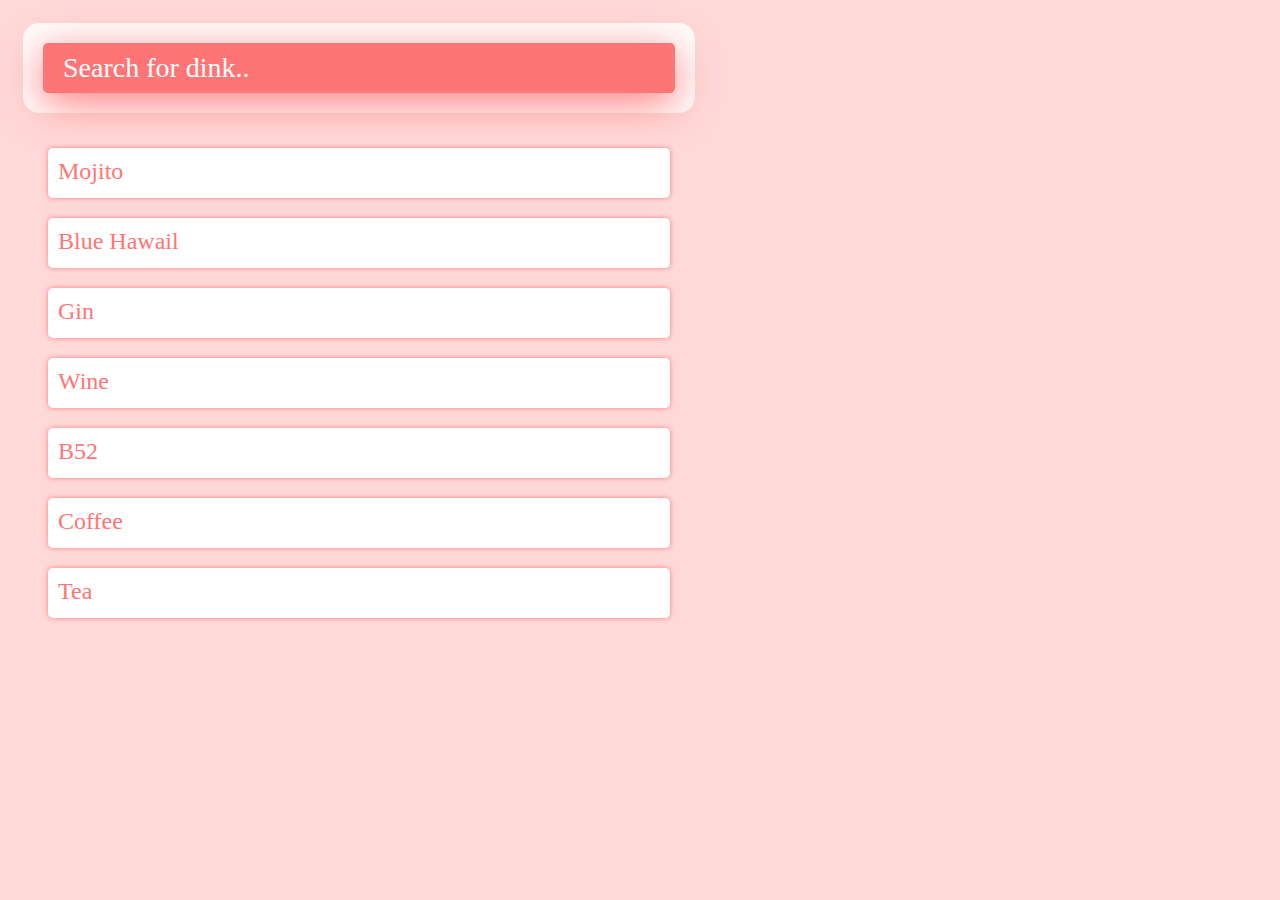
<file: Buổi 3/index.html>
<!DOCTYPE html>
<html lang="en">

<head>
    <meta charset="UTF-8" />
    <meta http-equiv="X-UA-Compatible" content="IE=edge" />
    <meta name="viewport" content="width=device-width, initial-scale=1.0" />
    <title>Document</title>
    <link rel="stylesheet" href="./style.css">
</head>

<body>
    <input type="text" id="myInput" onkeyup="search()" placeholder="Search for dink.."/>
    <!-- <input type="button" value="Search" onclick="search()"> -->
    <ul id="myUL">
        <li>Mojito</li>
        <li>Blue Hawail</li>

        <li>Gin</li>
        <li>Wine</li>

        <li>B52</li>
        <li>Coffee</li>
        <li>Tea</li>
    </ul>
    
    <script src="./app.js"></script>
</body>

</html>
</file>
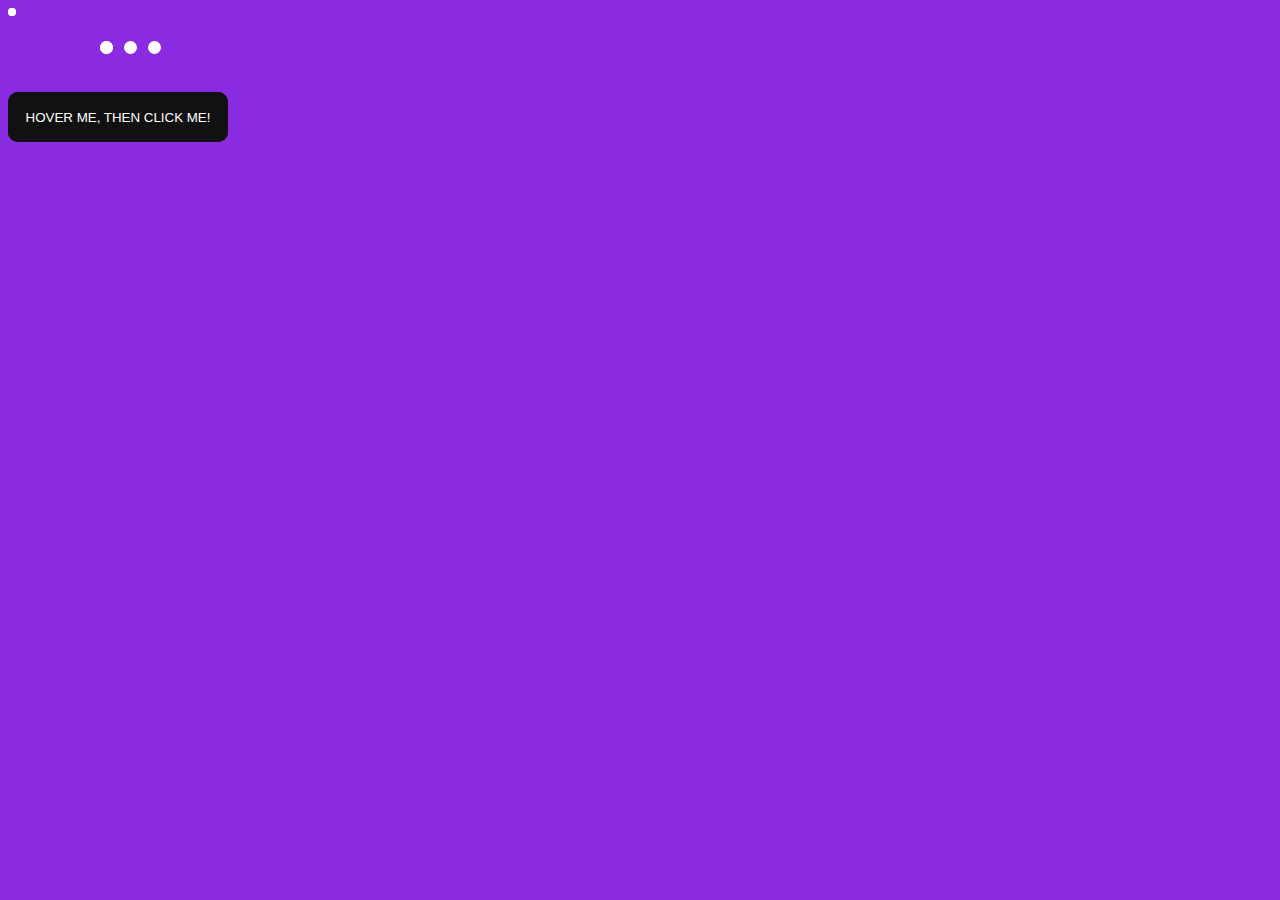
<file: Buổi 4/index.html>
<!DOCTYPE html>
<html lang="en">

<head>
    <meta charset="UTF-8" />
    <meta http-equiv="X-UA-Compatible" content="IE=edge" />
    <meta name="viewport" content="width=device-width, initial-scale=1.0" />
    <title>Buổi 4</title>
    <style>
        body {
            background-color: blueviolet;
        }

        .lds-ripple {
            display: inline-block;
            position: relative;
            width: 80px;
            height: 80px;
        }

        .lds-ripple div {
            position: absolute;
            border: 4px solid #fff;
            opacity: 1;
            border-radius: 50%;
            animation: lds-ripple 1s cubic-bezier(0, 0.2, 0.8, 1) infinite;
        }

        .lds-ripple div:nth-child(2) {
            animation-delay: -0.5s;
        }

        @keyframes lds-ripple {
            0% {
                top: 36px;
                left: 36px;
                width: 0;
                height: 0;
                opacity: 0;
            }

            4.9% {
                top: 36px;
                left: 36px;
                width: 0;
                height: 0;
                opacity: 0;
            }

            5% {
                top: 36px;
                left: 36px;
                width: 0;
                height: 0;
                opacity: 1;
            }

            100% {
                top: 0px;
                left: 0px;
                width: 72px;
                height: 72px;
                opacity: 0;
            }
        }

        .lds-ellipsis {
            display: inline-block;
            position: relative;
            width: 80px;
            height: 80px;
        }

        .lds-ellipsis div {
            position: absolute;
            top: 33px;
            width: 13px;
            height: 13px;
            border-radius: 50%;
            background: #fff;
            animation-timing-function: cubic-bezier(0, 1, 1, 0);
        }

        .lds-ellipsis div:nth-child(1) {
            left: 8px;
            animation: lds-ellipsis1 0.6s infinite;
        }

        .lds-ellipsis div:nth-child(2) {
            left: 8px;
            animation: lds-ellipsis2 0.6s infinite;
        }

        .lds-ellipsis div:nth-child(3) {
            left: 32px;
            animation: lds-ellipsis2 0.6s infinite;
        }

        .lds-ellipsis div:nth-child(4) {
            left: 56px;
            animation: lds-ellipsis3 0.6s infinite;
        }

        @keyframes lds-ellipsis1 {
            0% {
                transform: scale(0);
            }

            100% {
                transform: scale(1);
            }
        }

        @keyframes lds-ellipsis3 {
            0% {
                transform: scale(1);
            }

            100% {
                transform: scale(0);
            }
        }

        @keyframes lds-ellipsis2 {
            0% {
                transform: translate(0, 0);
            }

            100% {
                transform: translate(24px, 0);
            }
        }

        .glow-on-hover {
            width: 220px;
            height: 50px;
            border: none;
            outline: none;
            color: #fff;
            background: #111;
            cursor: pointer;
            position: relative;
            z-index: 0;
            border-radius: 10px;
        }

        .glow-on-hover:before {
            content: '';
            background: linear-gradient(45deg, #ff0000, #ff7300, #fffb00, #48ff00, #00ffd5, #002bff, #7a00ff, #ff00c8, #ff0000);
            position: absolute;
            top: -2px;
            left: -2px;
            background-size: 400%;
            z-index: -1;
            filter: blur(5px);
            width: calc(100% + 4px);
            height: calc(100% + 4px);
            animation: glowing 20s linear infinite;
            opacity: 0;
            transition: opacity .3s ease-in-out;
            border-radius: 10px;
        }

        .glow-on-hover:active {
            color: #000
        }

        .glow-on-hover:active:after {
            background: transparent;
        }

        .glow-on-hover:hover:before {
            opacity: 1;
        }

        .glow-on-hover:after {
            z-index: -1;
            content: '';
            position: absolute;
            width: 100%;
            height: 100%;
            background: #111;
            left: 0;
            top: 0;
            border-radius: 10px;
        }

        @keyframes glowing {
            0% {
                background-position: 0 0;
            }

            50% {
                background-position: 400% 0;
            }

            100% {
                background-position: 0 0;
            }
        }
    </style>
</head>

<body>
    <div class="lds-ripple">
        <div></div>
        <div></div>
    </div>
    <div class="lds-ellipsis">
        <div></div>
        <div></div>
        <div></div>
        <div></div>
    </div>
    <br>
    <button class="glow-on-hover" type="button">HOVER ME, THEN CLICK ME!</button>

    <script src="./app.js"></script>
</body>

</html>
</file>
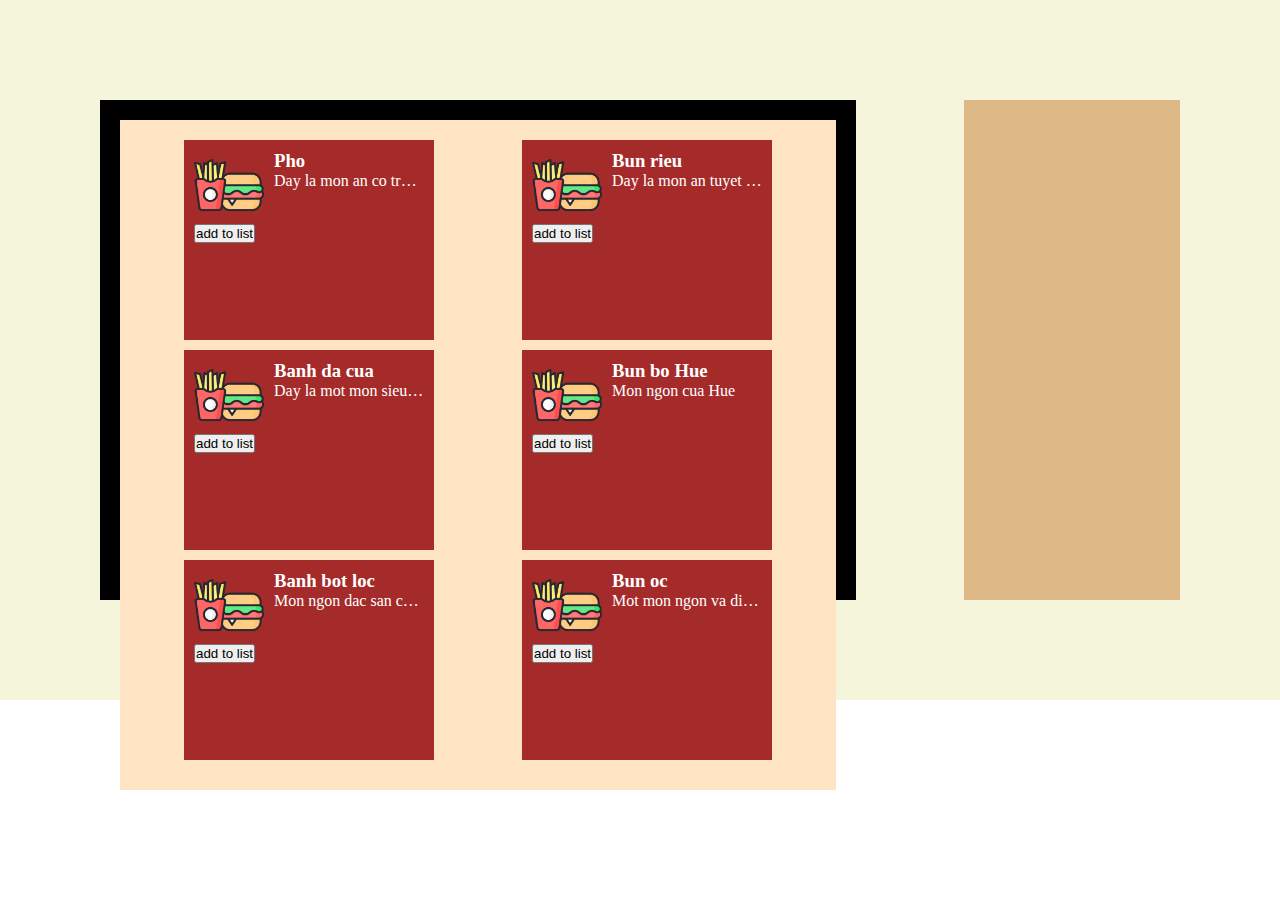
<file: Menu/index.html>
<!DOCTYPE html>
<html lang="en">
<head>
    <meta charset="UTF-8">
    <meta http-equiv="X-UA-Compatible" content="IE=edge">
    <meta name="viewport" content="width=device-width, initial-scale=1.0">
    <title>Document</title>
    <link rel="stylesheet" href="style.css">
</head>
<body>
    <div class="home-container">
        <div class="container-left">
            <div class="items">
  
            </div>
        </div>

        <div class="container-right">

        </div>
    </div>
    <script src="./index.js"></script>
</body>
</html>
</file>
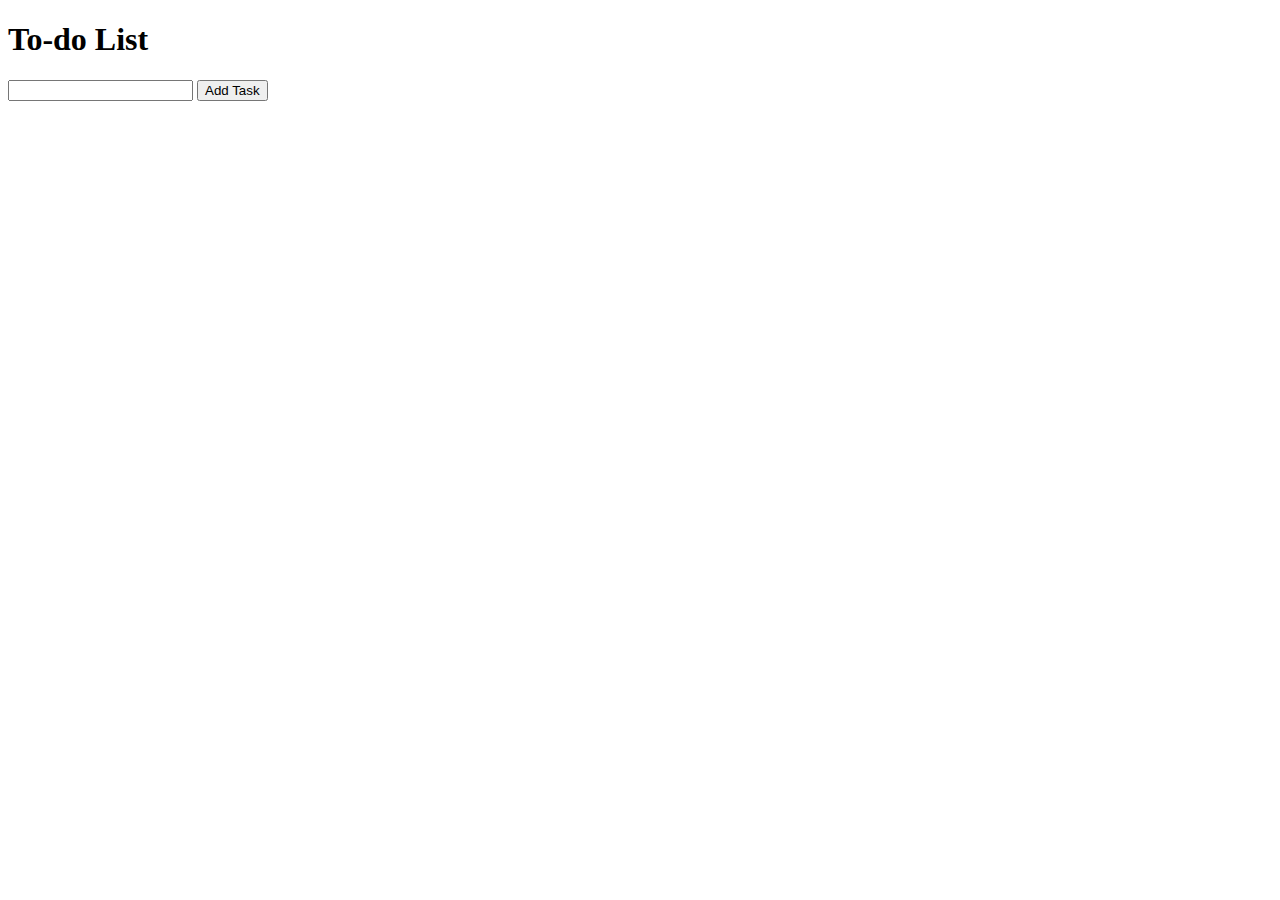
<file: Buổi 5/todolist.html>
<!DOCTYPE html>
<html lang="en">

<head>
    <meta charset="UTF-8">
    <meta http-equiv="X-UA-Compatible" content="IE=edge">
    <meta name="viewport" content="width=device-width, initial-scale=1.0">
    <title>Document</title>
</head>

<body>
    <div class="todoList">
        <h1>To-do List</h1>
        <input type="text" class="taskname" />
            <button type="button" class="btnTask" onclick="btnAdd()">
                Add Task
            </button>
    </div>
    <ul class="tasklist"></ul>
    </div>

    <script>
        var inp = document.querySelector(".taskname");
        var list = document.querySelector(".tasklist");
        var addTask = document.querySelector(".btnTask");
        var taskList = [];

        function btnAdd() {
            // console.log(inp.value)
            // console.log(list)
            if (inp.value == ""){
                alert("Nhập gì đó đi!")
            }
            else{
                let newTask = document.createElement("li")
                // console.dir(newTask)
                newTask.innerHTML = inp.value
                // console.log(newTask)
                list.appendChild(newTask)
                taskList.push(inp.value)
                inp.value = ""
                // console.log(taskList);
                localStorage.setItem('todolist', JSON.stringify(taskList))
            }
        }
        // addTask.addEventListener("click", e => {
        //     if (inp.value !== "") {
        //         let newEl = document.createElement("li");
        //         newEl.innerHTML = inp.value;
        //         newEl.classList.add("list-group-item");
        //         list.appendChild(newEl);
        //         taskList.push(inp.value);
        //         inp.value = "";
        //         localStorage.setItem("mylist", JSON.stringify(taskList));
        //     } else {
        //         alert("Please input your task");
        //     }
        // });
    </script>
</body>

</html>
</file>
<file: Buổi 3/style.css>
*{
    background-color: #ffd8d8;
}
input {
  color: #fff;
  font-family: Nunito;
  padding: 0;
  margin: 35px;
  border: 0;
  background-color: #ff7575;
  border-radius: 5px;
  box-shadow: 0 10px 40px #ff7c7c, 0 0 0 20px #ffffffeb;
  outline: none;
}
input[type="text"] {
  width: 50%;
  height: 50px;
  font-size: 28px;
  line-height: 1;
}

input[type="text"]::placeholder {
  color: #ffffff;
  padding-left: 20px;
}
li{
    width: 50%;
    color: #ff7575;
    list-style: none;
    font-size: 24px;
    box-shadow: 0 0px 5px #ff7c7c, 0 0 0 #ffffffeb;
    padding: 10px 0;
    height: 30px;
    margin: 20px 0;
    border-radius: 5px;
    background-color: #fff;
    padding-left: 10px;
}
</file>
<file: Menu/style.css>
*{
    box-sizing: border-box;
    margin: 0;
    padding: 0;
}

.img-icon{
    width: 70px;
    height: 70px;
}

.home-container{
    width: 100%;
    height: 700px;
    padding: 100px;
    background-color: beige;
    display: flex;
    flex-direction: row;
    justify-content: space-between;
}

.home-container .container-left{
    width: 70%;
    height: 500px;
    padding: 20px;
    background-color: black;
}

.home-container .container-right{
    width: 20%;
    height: 500px;
    background-color: burlywood;
}

.items{
    padding: 20px;
    background-color: bisque;
    display: flex;
    justify-content: space-around;
    flex-wrap: wrap;
}
.items .item {
    background-color: brown;
    width: 250px;
    height: 200px;
    padding: 10px;
    margin-bottom: 10px;
    color: white;
    display: flex;
    flex-direction: row;
}

.item .product-view button:hover{
    cursor: pointer;
}

.item .content p {
    width: 150px;
    height: 50px ;

}

.content h3{
    white-space: wrap;
    overflow: hidden;
    text-overflow: ellipsis;
}

.content p{
    white-space: nowrap;
    display: block;
    overflow: hidden;
    text-overflow: ellipsis;
}
</file>
